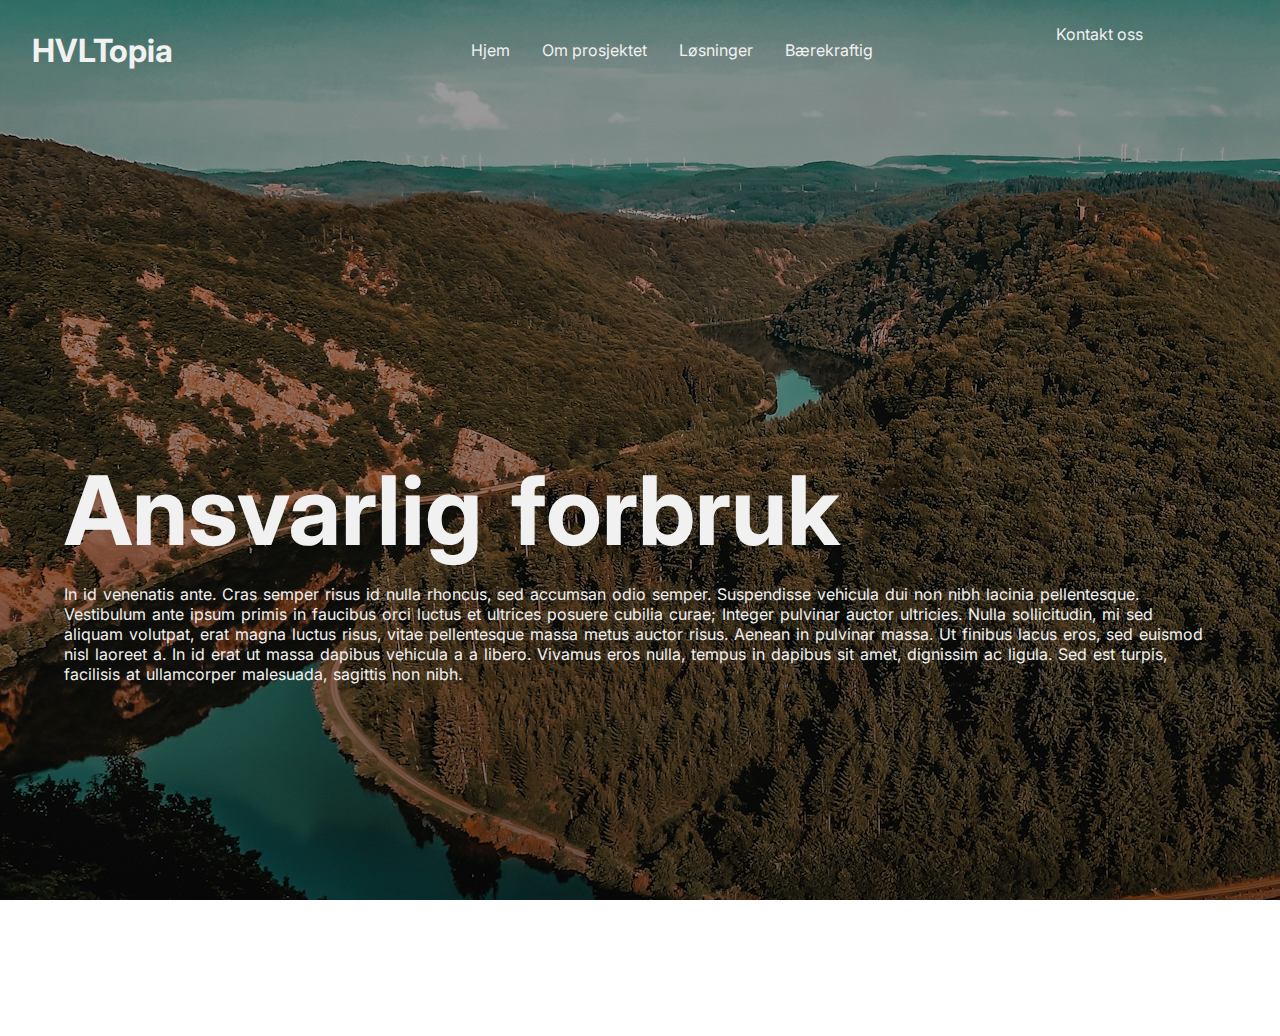
<file: index.html>
<!DOCTYPE html>
<html lang="en">
<head>
    <meta charset="UTF-8">
    <meta name="viewport" content="width=device-width, initial-scale=1.0">
    <link rel="stylesheet" href="global.css">
    <link rel="stylesheet" href="index.css">
    <link rel="preconnect" href="https://fonts.googleapis.com">
    <link rel="preconnect" href="https://fonts.gstatic.com" crossorigin>
    <link href="https://fonts.googleapis.com/css2?family=Inter:ital,opsz,wght@0,14..32,100..900;1,14..32,100..900&display=swap" rel="stylesheet">
    <title>HVLTopia</title>
</head>
<body>
    <header>
        <nav>
            <h1>HVLTopia</h1>
            <ul>
                <li>Hjem</li>
                <li>Om prosjektet</li>
                <li>Løsninger</li>
                <li>Bærekraftig</li>
            </ul>
            <a href="#">
                Kontakt oss
            </a>
        </nav>
    </header>
    <div class="bg">
    </div>

    <!-- hero part -->
    <div class="hero">
        <h2>Ansvarlig forbruk</h2>
        <p>
            In id venenatis ante. Cras semper risus id nulla rhoncus, sed accumsan odio semper.
            Suspendisse vehicula dui non nibh lacinia pellentesque. Vestibulum ante ipsum primis
            in faucibus orci luctus et ultrices posuere cubilia curae; Integer pulvinar auctor
            ultricies. Nulla sollicitudin, mi sed aliquam volutpat, erat magna luctus risus, vitae
            pellentesque massa metus auctor risus. Aenean in pulvinar massa. Ut finibus lacus eros,
            sed euismod nisl laoreet a. In id erat ut massa dapibus vehicula a a libero. Vivamus
            eros nulla, tempus in dapibus sit amet, dignissim ac ligula. Sed est turpis, facilisis
            at ullamcorper malesuada, sagittis non nibh.
        </p>
    </div>
</body>
</html>
</file>
<file: global.css>
* {
    font-family: "Inter", sans-serif;
}
body {
    padding: 0;
    margin: 0;
}
header nav {
    width: 100%;
    display: flex;
    padding: 1.5rem 2rem;

    h1 {
        width: 20%;
        margin: auto 0;
        font-size: 2rem;
    }
    ul {
        width: 60%;
        list-style-type: none;
        display: flex;
        align-items: center;
        justify-content: center;
        gap: 2rem;
        padding: 0;
    }
    .kontaktBtn {
        /* width: 20%; */
        text-decoration: none;
        text-align: center;
        margin: auto 0;
        background-color: #F1F1F1;
        color: #282828;
        padding: 1rem 2rem;
        border-radius: 2rem;
    }
}
h1, h2, h3, h4, h5, h6 {
    margin: 0;
}
a {
    text-decoration: none;
    color: inherit;
}
.bg {
    background: linear-gradient(to top, rgba(0, 0, 0, 0), rgba(0, 0, 0, 0.40)) 0% 0% / cover, linear-gradient(rgba(0, 0, 0, 0), rgba(0, 0, 0, 0.60)), url("/public/hero.jpg");
    height: 100%;
    width: 100%;
    position: absolute;
    top: 0;
    z-index: -1;
}
</file>
<file: index.css>
body {
    color: #F1F1F1;
}
.hero {
    margin: 22rem 4rem;

    h2 {
        font-size: 6rem;
        word-spacing: 0.5rem;
    }
    p {
        word-spacing: 0.125rem;
    }
}
</file>
